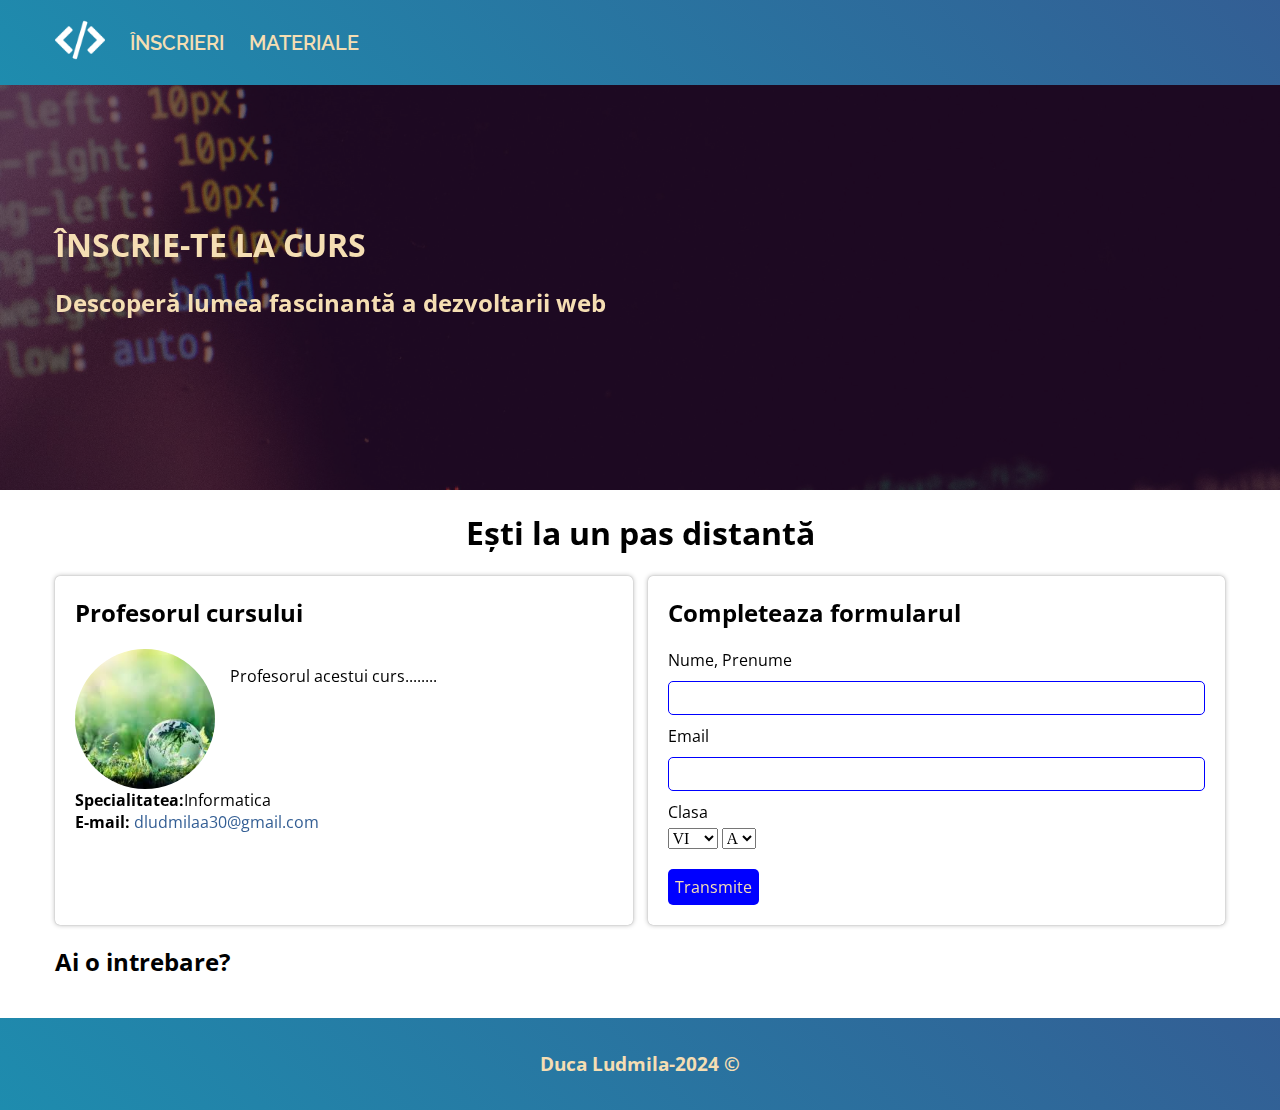
<file: pages/inscrieri.html>
<!DOCTYPE html>
<html>

<head>
    <meta charset="UTF-8">
    <meta name="viewport" content="width=device-width, initial-scale=1.0">
    <link rel="stylesheet" href="../css/style.css">

    <link rel="icon" href="../images/logo.png">
    <link href="https://unpkg.com/aos@2.3.1/dist/aos.css" rel="stylesheet">
    <script src="https://unpkg.com/aos@2.3.1/dist/aos.js"></script>

    <title>Înscrie-te la curs-Dezvoltare Web</title>
</head>

<body>
    <header>
        <nav>
            <a href="../index.html"><img id="logo-link" src="../images/logo-link.png"></a>
            <a href="inscrieri.html">Înscrieri</a>
            <a href="materiale.html">Materiale</a>
        </nav>

    </header>

    <main>
        <section id="inscriere-section">
            <div class="section-div">

                <div class="container  index-info" data-aos="fade-right">
                    <h1>Înscrie-te la curs</h1>
                    <h2> Descoperă lumea fascinantă a dezvoltarii web</h2>

                </div>
            </div>

        </section>
        <section class="container">
            <h1 data-aos="fade-up">Ești la un pas distantă</h1>

            <div class="inscriere-info">
                <div class="card-inscriere" data-aos="fade-up">

                    <h2> Profesorul cursului</h2>

                    <div class="profesor">
                        <img src="../images/imagesL.jpeg">
                        <p>
                            Profesorul acestui curs........
                        </p>
                    </div>
                    <b> Specialitatea:</b><span>Informatica</span><br />
                    <b> E-mail:</b> <a href=" mailto:dludmilaa30@gmail.com">dludmilaa30@gmail.com</a>
                </div>


                <div class="card-inscriere" data-aos="fade-up">
                    <h2> Completeaza formularul</h2>
                    <form id="formular" method="post" action="https://sheetdb.io/api/v1/sfsthk054zw1x">
                        <label for="nume">Nume, Prenume</label>
                        <input class="input-form" id="nume" name="data[nume]" type="text">

                        <label for="email">Email</label>
                        <input required class="input-form" id="email" name="data[email]" type="email">

                        <label>Clasa</label>
                         <br />
                        <select class="select-form" name="data[clasa]">
                            <option value="VI">VI</option>
                            <option value="VII">VII</option>
                            <option value="VIII">VIII</option>
                            <option value="IX">IX</option>
                        </select>
                        <select class="select-form" name="data[litera]">
                            <option value="A">A</option>
                            <option value="B">B</option>
                        </select>

                        <input required type="submit" value="Transmite" id="transmite">
                    </form>
                </div>

            </div>
            <div>
                <h2>Ai o intrebare?</h2>
                <div class="fb-comments" data-href="http://tekwill.online/duca ludmila" data-numposts="5" data-width="100%" data-order-by="reverse_time"></div>
        </section>
    </main>

    <footer>
        <h3>Duca Ludmila-2024 ©</h3>
    </footer>
    <script src="../js/main.js"></script>
    <script>
        (function (d, s, id) {
            var js, fjs = d.getElementsByTagName(s)[0];
            if (d.getElementById(id)) return;
            js = d.createElement(s); js.id = id;
            js.src = "//connect.facebook.net/en_US/sdk.js#xfbml=1&version=v2.4";
            fjs.parentNode.insertBefore(js, fjs);
        }(document, 'script', 'facebook-jssdk'));
        
        var form = document.getElementById('formular');
        form.addEventListener("submit", e => {
            e.preventDefault();
            fetch(form.action, {
                method: "POST",
                body: new FormData(document.getElementById("formular")),
            }).then(() =>{
                alert("Multumesc !");
                form.reset();
            });
        });


    </script>
</body>

</html>
</file>
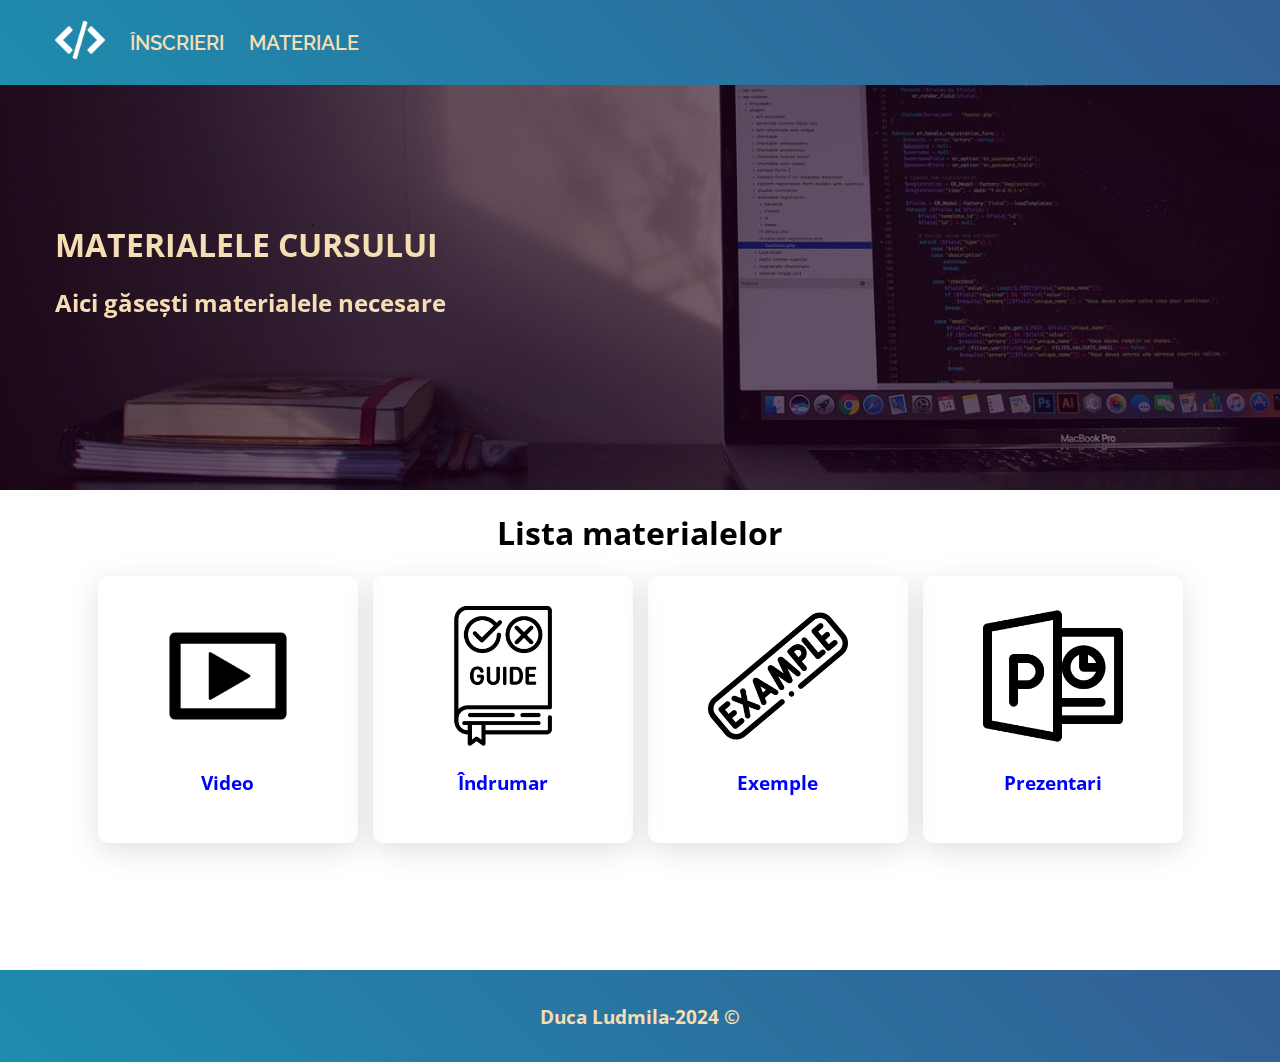
<file: pages/materiale.html>
<!DOCTYPE html>
<html>

<head>
    <meta charset="UTF-8">
    <meta name="viewport" content="width=device-width, initial-scale=1.0">
    <link rel="stylesheet" href="../css/style.css">

    <link rel="icon" href="../images/logo.png">
    <link href="https://unpkg.com/aos@2.3.1/dist/aos.css" rel="stylesheet">
    <script src="https://unpkg.com/aos@2.3.1/dist/aos.js"></script>

    <title>Materiale-Dezvoltare Web</title>
</head>

<body>
    <header>
        <nav>
            <a href="../index.html"><img id="logo-link" src="../images/logo-link.png"></a>
            <a href="inscrieri.html">Înscrieri</a>
            <a href="materiale.html">Materiale</a>
        </nav>

    </header>

    <main>
        <section id="materiale-section">
            <div class="section-div">

                <div class="container  index-info" data-aos="fade-right">
                    <h1>Materialele cursului</h1>
                    <h2>Aici găsești materialele necesare</h2>

                </div>
            </div>

        </section>
        <section class="container">
            <h1 data-aos="fade-up">Lista materialelor</h1>

            <div data-aos="fade-up" class="materiale">

            <a target="_blank" href="https://drive.google.com/drive/u/1/folders/1m4iJQK6_VtlAhEoH2cTtJWkU9if6LcHS">
                <img src="../images/video.png">
                <h3>Video</h3>
            </a>

            <a target="_blank" href="https://profesor.md/manuale-scolare-online-clasa-i-xii/">
                <img src="../images/indrumar.png">
                <h3>Îndrumar</h3>
            </a>
      
        <a target="_blank" href="https://drive.google.com/drive/u/1/folders/1nbRXvEnABG4dIPKZxtXYVHDB9hHUAn9X">
            <img src="../images/exemplu.png">
            <h3>Exemple</h3>
        </a>
        <a target="_blank" href="https://drive.google.com/drive/u/1/folders/1ONMJhvUOTnauT0sCZbm8GhZ0Rd_UGl5K">
            <img src="../images/prezentare.png">
            <h3>Prezentari</h3>
        </a>
    </div>


  
        
        </section>
    </main>

    <footer>
        <h3>Duca Ludmila-2024 ©</h3>
    </footer>
    <script src="../js/main.js"></script>
    
</body>

</html>
</file>
<file: css/style.css>
@import url('https://fonts.googleapis.com/css2?family=Open+Sans:ital,wght@0,300..800;1,300..800&family=Raleway:ital,wght@0,100..900;1,100..900&display=swap');


body {
    margin: 0px;
    font-family: 'Open Sans';

}

header {
    background: linear-gradient(45deg, #1e8cae, #335E94);

    padding: 15px 0px;
    position: fixed;

    top: 0px;
    left: 0px;
    width: 100%;
    z-index: 3;
}

a {
    color: #335E94;
    text-decoration: none;
}
p {
   line-height: 145%; 
}
main {
    min-height: 100dvh;
    padding-top: 70px;
}

footer {
    color: wheat;
    background: linear-gradient(45deg, #1e8cae, #335E94);
    padding: 15px;
    text-align: center;
}

#logo-link {
    height: 50px;
    filter: invert(100%);
}

nav {
    display: flex;
    align-items: center;
}

nav a {
    color: wheat;
    font-size: 1.25rem;
    text-decoration: none;
    margin-right: 25px;
    text-transform: uppercase;

    font-family: Raleway;
    font-weight: 600;
}

nav a:hover {
    color: #f0f8ff;
}

nav,
.container {
    max-width: 1170px;
    margin: 0 auto;
    padding: 0px 20px;
}

.container {
    padding-bottom: 20px;
}

.vidio-div {
    height: 70dvh;
    min-height: 400px;
    background-color: #24032077;
}

.section-div {
    height: 40dbh;
    min-height: 400px;
    background-color: #24032098;
}

#index-vidio {
    width: 100%;
    height: inherit;
    min-height: 400px;
    object-fit: cover;


    position: absolute;
    z-index: -1;
}

.index-info {
    height: inherit;
    min-height: 400px;
    color: wheat;

    display: flex;

    flex-direction: column;

    justify-content: center;

}

.index-info h1 {
    font-size: 2rem;
    text-transform: uppercase;
    margin-bottom: 0px;
}

.btn-inscriete {
    margin-top: 30px;
    color: white;
    text-decoration: none;

    border: 2px solid wheat;
    background-color: #0f9f0f;

    max-width: fit-content;
    padding: 10px;
    border-radius: 5px;
}

.btn-inscriete:hover {
    color: #0f9f0f;
    background-color: wheat;
    border-color: green;
}

section>h1 {
    font-size: 2rem;
    text-align: center;
}

.carduri {
    display: flex;
    gap: 20px;
}

.card {
    /* border: 1px solid gray; */
    width: 33.33%;
    border-radius: 5px;
    padding: 15px;
    margin-bottom: 15px;
    box-shadow: #0000001a 0px 0px 5px 0px, #0000001a 0px 0px 1px 0px;
}

.card:hover {
    box-shadow: #02141a 0px 0px 7px 0px;
}

.card:hover>img {
    transform: scale(1.10);
}

.card>h3 {
    text-align: center;
}

.card>img {
    height: 90px;
    margin: 10px auto;
    display: block;
    transition: 0, 3s all;
}

#inscriere-section {
    background: url('../images/insrieri.jpg');
    background-size: cover;
}

.inscriere-info {
    display: flex;
    gap: 15px;
}

.card-inscriere {
    width: 50%;
    padding: 0px 20px 20px 20px;
    border-radius: 5px;
    box-shadow: #0000004d 0px 0px 5px 0px, #0000004d 0px 0px 1px 0px;
}

.profesor {
    overflow: auto;
}

.profesor img {
    width: 140px;
    height: 140px;
    border-radius: 50%;
    float: left;
    margin-right: 15px;
    object-fit: cover;
}

.input-form {
    width: 100%;
    margin-top: 10px;
    margin-bottom: 10px;
    font-family: 'Open Sans';
    font-size: 16px;
    padding: 5px 10px;
    box-sizing: border-box;

    border-radius: 5px;
    border: 1px solid blue;
    border-color: blue !important;
}

.select-form {
    font-family: '0opn Sans';
    font-size: 16px;
    margin-top: 5px;
}

#transmite {
    display: block;
    margin-top: 20px;
    font-size: 16px;
    font-family: 'Open Sans';
    padding: 7px;
    border-radius: 5px;
    border: none;
    background-color: blue;
    color: wheat;
    cursor: pointer;
}

.input-form:focus {
    outline: 2px solid blue;
}

#materiale-section {
    background: url('../images/materiale.jpg');
    background-size: cover;
    background-position: 0% 75%;
}

.materiale {
    display: flex;
    gap: 15px;
    justify-content: center;
    flex-wrap: wrap;
}

.materiale a {
    width: 200px;
    padding: 30px;
    box-shadow: rgba(100, 100, 111, 0.2) 0px 7px 29px 0px;

    text-align: center;
    border-radius: 10px;
    color: blue;

    transition: 0.3s all;
}
 .materiale a:hover {
    transform: scale(1.05);
    box-shadow: #335f9492 0px 7px 29px 0px;

 }

.materiale img {
    height: 140px;
}

@media (max-width: 968px) {

html {
font-size: 15px;
}
    .carduri,
    .inscriere-info {
        flex-wrap: wrap;
    }

    .card, .card-inscriere {
        width: 100%;
    }

}
</file>
